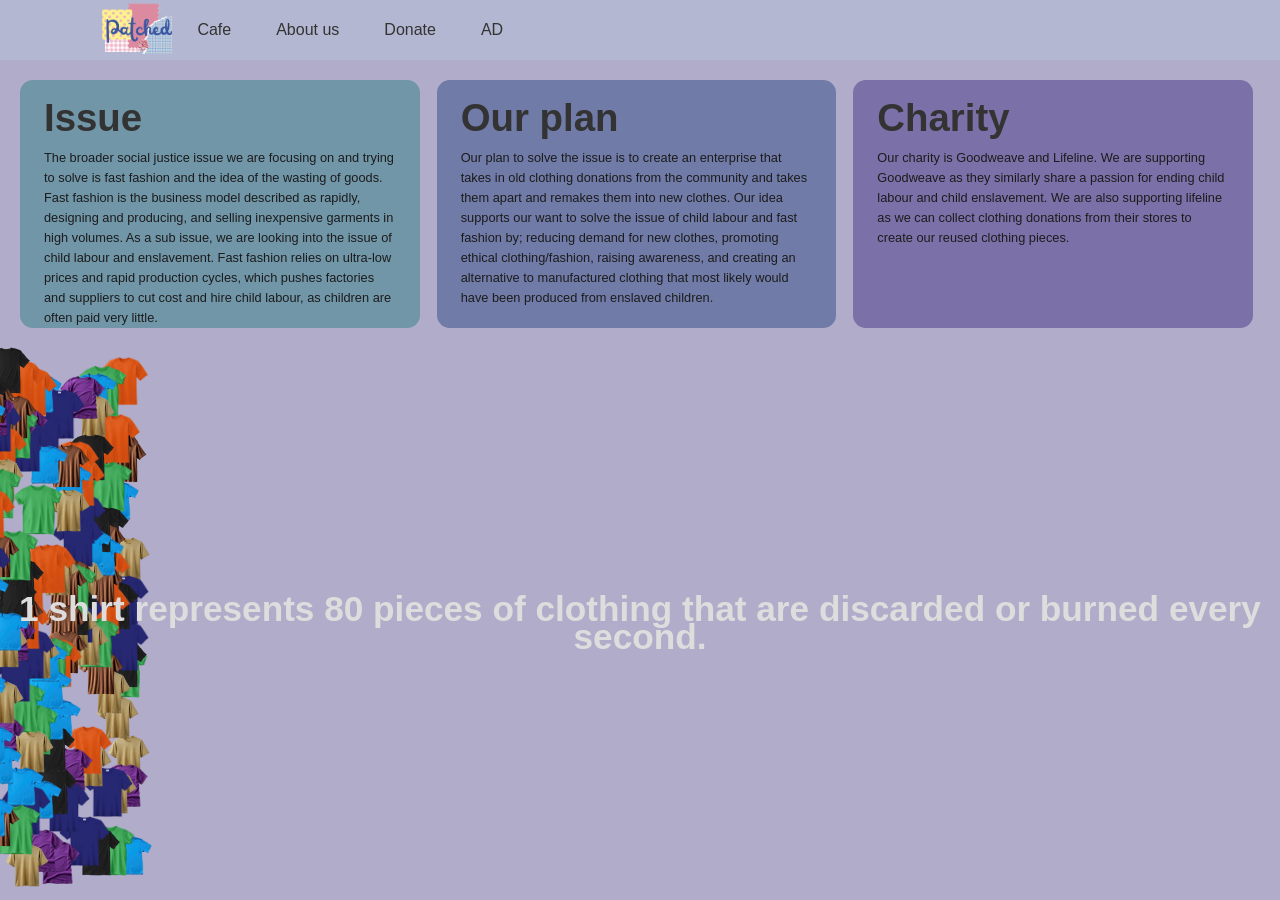
<file: index.html>
<!DOCTYPE html>
<html lang="en">
<head>
    <meta charset="UTF-8">
    <meta name="viewport" content="width=device-width, initial-scale=1.0">
    <title>SEW</title>
    <link rel="stylesheet" href="style.css">
</head>
<body>
    <div class="head">
        <a href="index.html">
            <div class="logo"></div>
        </a>

        <a href="cafe.html" class="nav-link">Cafe</a>
        <a href="about_us.html" class="nav-link">About us</a>
        <a href="donate.html" class="nav-link">Donate</a>
        <a href="AD.html" class="nav-link">AD</a>

    </div>

    <div class="text1">
        <h3>Issue</h3>
        <p class="smalltext">The broader social justice issue we are focusing on and trying to solve is fast fashion and the idea of the wasting of goods. Fast fashion is the business model described as rapidly, designing and producing, and selling inexpensive garments in high volumes. As a sub issue, we are looking into the issue of child labour and enslavement. Fast fashion relies on ultra-low prices and rapid production cycles, which pushes factories and suppliers to cut cost and hire child labour, as children are often paid very little.</p>
        
    </div>
    <div class="text2">
        <h3>Our plan</h3>
        <p class="smalltext">Our plan to solve the issue is to create an enterprise that takes in old clothing donations from the community and takes them apart and remakes them into new clothes. Our idea supports our want to solve the issue of child labour and fast fashion by; reducing demand for new clothes, promoting ethical clothing/fashion, raising awareness, and creating an alternative to manufactured clothing that most likely would have been produced from enslaved children.</p>
    </div>
    <div class="text3">
        <h3>Charity</h3>
        <p class="smalltext">Our charity is Goodweave and Lifeline. We are supporting Goodweave as they similarly share a passion for ending child labour and child enslavement. We are also supporting lifeline as we can collect clothing donations from their stores to create our reused clothing pieces.</p>
    </div>
    
    <h2>1 shirt represents 80 pieces of clothing that are discarded or burned every second.</h2>
    <script src="Script.js"></script>
</body>
</html>
</file>
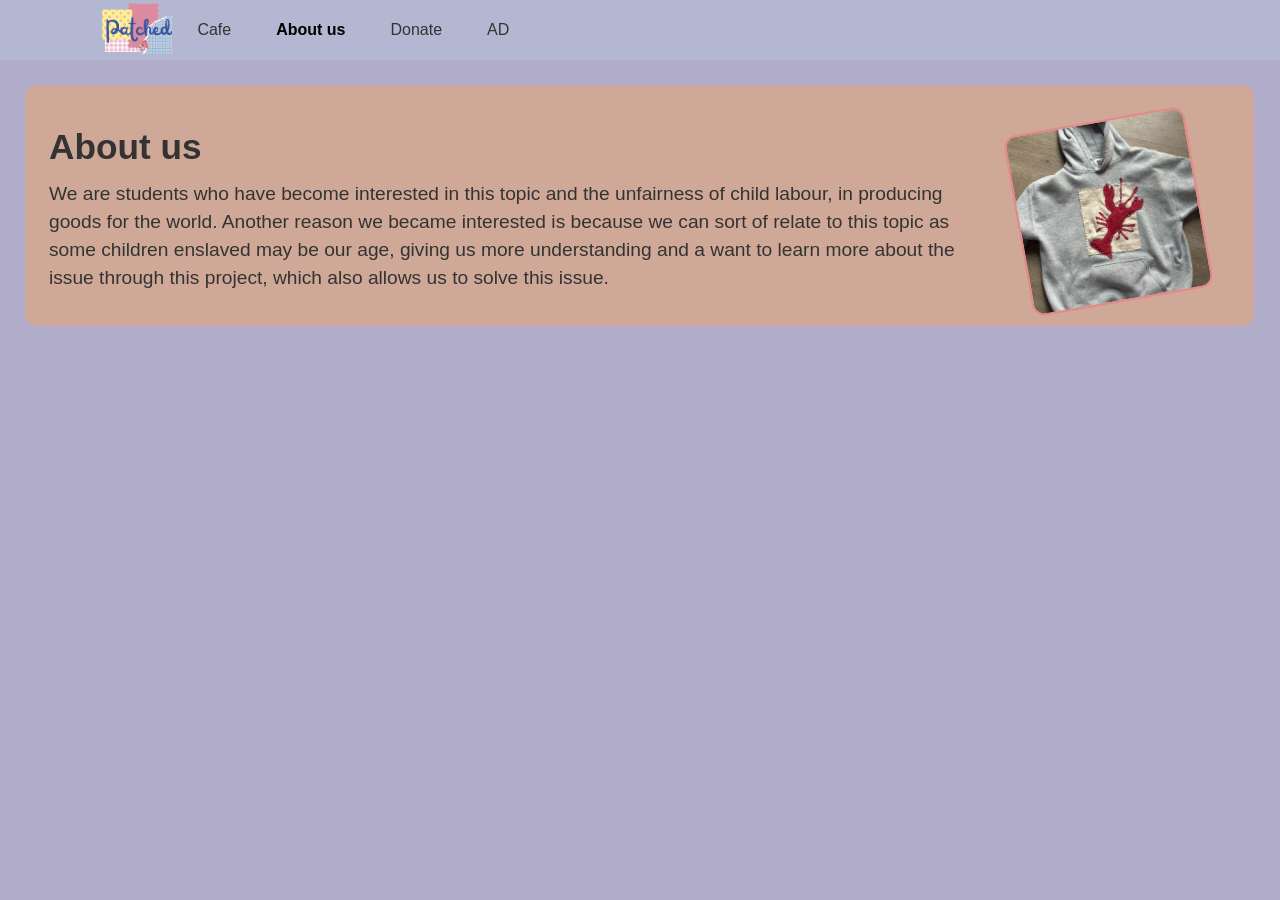
<file: about_us.html>
<!DOCTYPE html>
<html lang="en">
<head>
    <meta charset="UTF-8">
    <meta name="viewport" content="width=device-width, initial-scale=1.0">
    <title>SEW</title>
    <link rel="stylesheet" href="style.css">
</head>
<body>
    <div class="head">
        <a href="index.html">
            <div class="logo"></div>
        </a>

        <a href="cafe.html" class="nav-link">Cafe</a>
        <a href="about_us.html" class="nav-link" style="color: #000; font-weight: bold; line-height: 28px;">About us</a>
        <a href="donate.html" class="nav-link">Donate</a>
        <a href="AD.html" class="nav-link">AD</a>

    </div>
    
    <div class="aboutustext">
        <h1>About us</h1>
        <p class="abtext">We are students who have become interested in this topic and the unfairness of child labour, in producing goods for the world. Another reason we became interested is because we can sort of relate to this topic as some children enslaved may be our age, giving us more understanding and a want to learn more about the issue through this project, which also allows us to solve this issue.</p>
    </div>
    <img src="up2.jpg" class="aboutusimgs"></img>
</body>
</html>
</file>
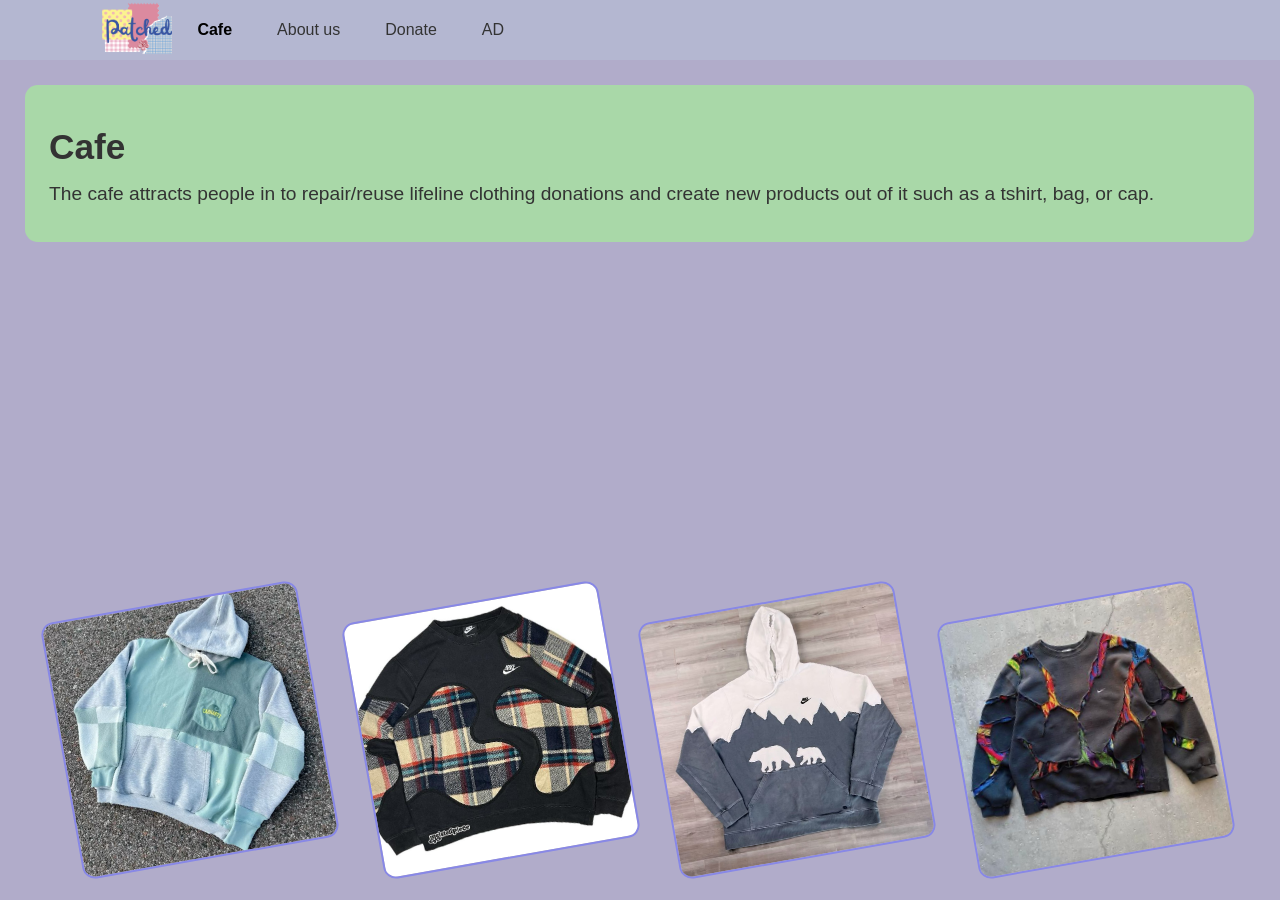
<file: cafe.html>
<!DOCTYPE html>
<html lang="en">
<head>
    <meta charset="UTF-8">
    <meta name="viewport" content="width=device-width, initial-scale=1.0">
    <title>SEW</title>
    <link rel="stylesheet" href="style.css">
</head>
<body>
    <div class="head">
        <a href="index.html">
            <div class="logo"></div>
        </a>

        <a href="cafe.html" class="nav-link" style="color: #000; font-weight: bold; line-height: 28px;">Cafe</a>
        <a href="about_us.html" class="nav-link">About us</a>
        <a href="donate.html" class="nav-link">Donate</a>
        <a href="AD.html" class="nav-link">AD</a>

    </div>
    <div class="cafetext">
        <h1>Cafe</h1>
        <p>The cafe attracts people in to repair/reuse lifeline clothing donations and create new products out of it such as a tshirt, bag, or cap.</p>
        
    </div>
    <img src="up3.jpg" class="cafeimg"></img>
    <img src="up4.jpg" class="cafeimg1"></img>
    <img src="up5.jpg" class="cafeimg2"></img>
    <img src="up6.jpg" class="cafeimg3"></img>
</body>
</html>
</file>
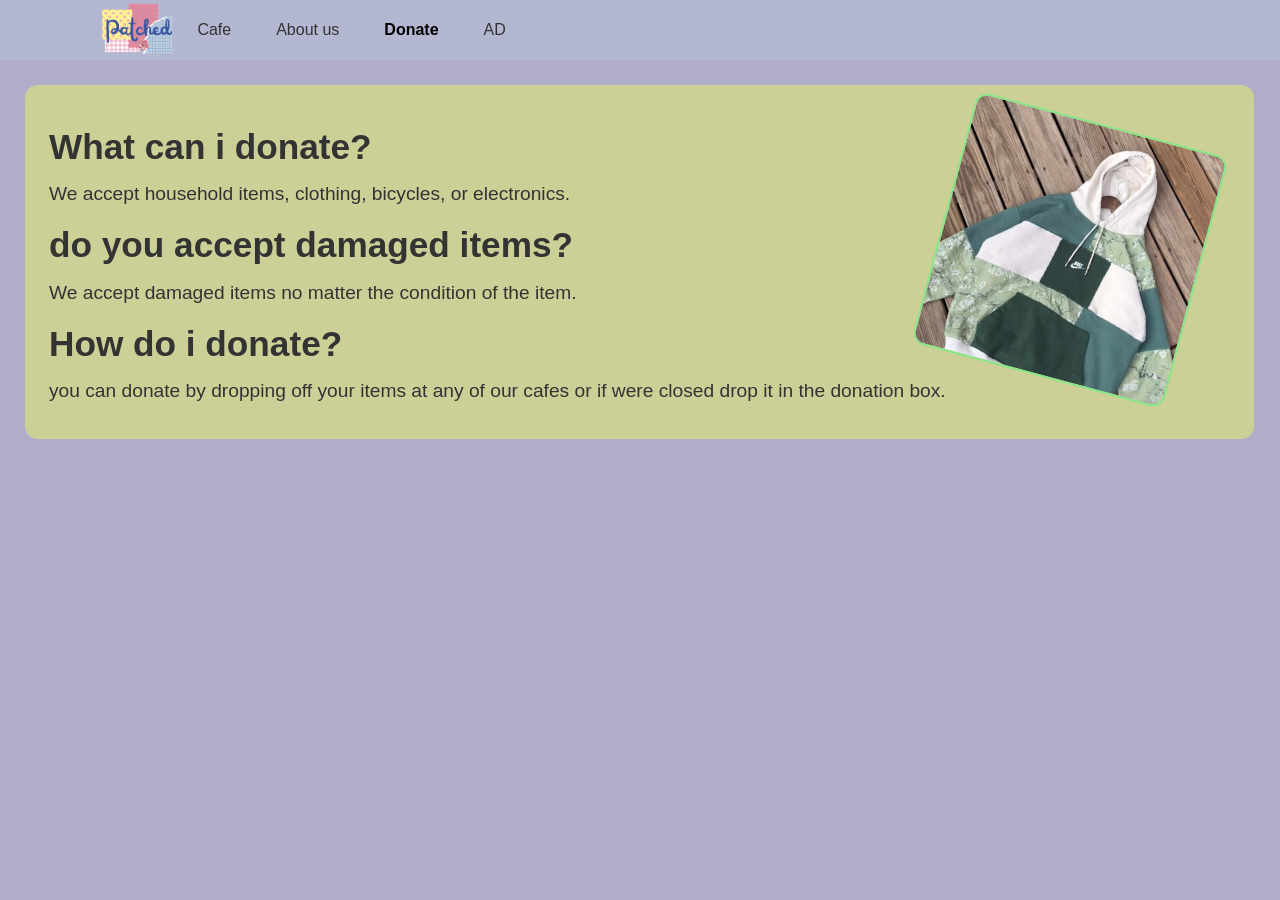
<file: donate.html>
<!DOCTYPE html>
<html lang="en">
<head>
    <meta charset="UTF-8">
    <meta name="viewport" content="width=device-width, initial-scale=1.0">
    <title>SEW</title>
    <link rel="stylesheet" href="style.css">
</head>
<body>
    <div class="head">
        <a href="index.html">
            <div class="logo"></div>
        </a>

        <a href="cafe.html" class="nav-link">Cafe</a>
        <a href="about_us.html" class="nav-link">About us</a>
        <a href="donate.html" class="nav-link" style="color: #000; font-weight: bold; line-height: 28px;">Donate</a>
        <a href="AD.html" class="nav-link">AD</a>

    </div>
    <div class="donatetext">
        <h1>What can i donate?</h1>
        <p>We accept household items, clothing, bicycles, or electronics.</p>
        <h1>do you accept damaged items?</h1>
        <p>We accept damaged items no matter the condition of the item.</p>
        <h1>How do i donate?</h1>
        <p>you can donate by dropping off your items at any of our cafes or if were closed drop it in the donation box.</p>

    </div>
    <img src="up1.jpg" class="donateimg">
    <script src="script2.js"></script>
</body>
</html>
</file>
<file: style.css>
:root {
    --color1: rgb(113, 123, 168);
    --color2: #7196A8ff;
    --color3: rgb(113, 123, 168);
    --color4: rgb(123, 113, 168);
    --color5: #B1ACCAff;
    --color6: #a9d8a8;
    --color7: rgb(208, 168, 151);
    --color8: rgb(204, 208, 151);
}
body {
    margin: 0;
    background-color: var(--color5);
    background-repeat: no-repeat; 
    background-position: center;
    background-size: cover;
}

.head {
    height: 60px;
    width: 100%;
    position: fixed;
    top: 0;
    left: 0;
    background-color: #b4b7d1;
    display: flex;
    align-items: center;
    padding: 0 8vw;
    box-sizing: border-box;
    z-index: 1000;
}

.logo {
    height: 70px;
    width: 70px;
    background-image: url('logo.png');
    background-size: contain;
    background-repeat: no-repeat;
    flex-shrink: 0;
}

.nav-link {
    height: 100%;
    padding: 0 20px;
    margin-left: 5px;
    display: flex;
    align-items: center;
    background-color: transparent;
    color: #333;
    text-decoration: none;
    font-weight: 400;
    font-size: 16px;
    font-family: Inter, sans-serif;
}
.text1{
    width: calc(100vw/3 - 75px);
    height: 200px;
    background-color: var(--color2);
    position:absolute;
    padding: 24px;
    margin: 10px;
    margin-top: 80px;
    margin-left: 20px;
    border-radius: 1vw;
}
.text2{
    width: calc(100vw/3 - 75px);
    height: 200px;
    background-color: var(--color3);
    position:absolute;
    margin: 10px;
    margin-top: 80px;
    padding: 24px;
    margin-left: calc(100vw/3 + 10px);
    border-radius: 1vw;
}
.text3{
    width: calc(100vw/3 - 75px);
    height: 200px;
    background-color: var(--color4);
    position:absolute;
    margin: 10px;
    padding: 24px;
    margin-top: 80px;
    margin-left: calc(2 * 100vw/3);
    border-radius: 1vw;
}
h3{
    
    font-family: Inter, sans-serif;
    font-size: 2.4rem;
    color: #333;
    font-weight: 600;
    margin-bottom: 1rem;
    line-height: 28px;
    margin-top: 0;
    text-align: left;
    box-sizing: border-box;
}
h2{
    position: absolute;
    font-family: Inter, sans-serif;
    font-size: 2.2rem;
    color: #ddd;
    width: 100%;
    font-weight: 600;
    margin-top: calc(((100vh - 760px)/2) + 560px - 2.2rem);
    z-index: 10;
    line-height: 28px;
    text-align: center;

}
h1{
    font-family: Inter, sans-serif;
    font-size: 2.2rem;
    color: #333;
    width: 100%;
    font-weight: 600;
    margin-bottom: 10px;
    z-index: 10;
    line-height: 28px;
    text-align: left;
}
p{
    font-family: Inter, sans-serif;
    font-size: 1.2rem;
    color: #333;
    width: 100%;
    font-weight: 400;
    margin-bottom: 10px;
    z-index: 10;
    line-height: 28px;
    text-align: left;
}
.aboutustext{
    field-sizing: content;
    overflow-wrap: break-word;
    resize: none;
    width: calc(100vw - 99px);
    background-color: var(--color7);
    margin-top:  85px;
    margin-left: 25px;
    border-radius: 1vw;
    padding: 24px;
}
.cafetext{
    field-sizing: content;
    overflow-wrap: break-word;
    resize: none;
    width: calc(100vw - 99px);
    background-color: var(--color6);
    margin-top:  85px;
    margin-left: 25px;
    border-radius: 1vw;
    padding: 24px;
}
.donatetext{
    field-sizing: content;
    overflow-wrap: break-word;
    resize: none;
    width: calc(100vw - 99px);
    background-color: var(--color8);
    margin-top:  85px;
    margin-left: 25px;
    border-radius: 1vw;
    padding: 24px;
    opacity: 1;
}
.donateimg{
    right:80px;
    top: 120px;
    position: absolute;
    width: 20vw;
    height: 20vw;
    object-fit: cover;
    border-color: rgb(136, 230, 136);
    border-width: 2px;
    border-style: solid;
    border-radius: 1vw;
    rotate: 15deg;

}
.smalltext{
    font-family: Inter, sans-serif;
    font-size: 1rem;
    color: #1c1c1c;
    width: 100%;
    font-weight: 300;
    margin-bottom: 10px;
    z-index: 10;
    line-height: 20px;
    font-size: calc(1vw);
    text-align: left;
}
.abtext{
    font-family: Inter, sans-serif;
    font-size: 1.2rem;
    color: #333;
    width: 80%;
    font-weight: 400;
    margin-bottom: 10px;
    z-index: 10;
    line-height: 28px;
    text-align: left;
}
.aboutusimgs{
    right:80px;
    top: 120px;
    position: absolute;
    width: 14vw;
    height: 14vw;
    object-fit: cover;
    border-color: rgb(230, 136, 136);
    border-width: 2px;
    border-style: solid;
    border-radius: 1vw;
    rotate: -10deg;
}
.cafeimg{
    right:5vw;
    bottom: 40px;
    position: absolute;
    width: 20vw;
    height: 20vw;
    object-fit: cover;
    border-color: rgb(136, 136, 230);
    border-width: 2px;
    border-style: solid;
    border-radius: 1vw;
    rotate: -10deg;
}
.cafeimg1{
    right:28.3333333333vw;
    bottom: 40px;
    position: absolute;
    width: 20vw;
    height: 20vw;
    object-fit: cover;
    border-color: rgb(136, 136, 230);
    border-width: 2px;
    border-style: solid;
    border-radius: 1vw;
    rotate: -10deg;
}
.cafeimg2{
    right:51.5vw;
    bottom: 40px;
    position: absolute;
    width: 20vw;
    height: 20vw;
    object-fit: cover;
    border-color: rgb(136, 136, 230);
    border-width: 2px;
    border-style: solid;
    border-radius: 1vw;
    rotate: -10deg;
}
.cafeimg3{
    right:75vw;
    bottom: 40px;
    position: absolute;
    width: 20vw;
    height: 20vw;
    object-fit: cover;
    border-color: rgb(136, 136, 230);
    border-width: 2px;
    border-style: solid;
    border-radius: 1vw;
    rotate: -10deg;
}
.audio{
    background-color: red;
    border-radius: 4px;
    border-width: 0px;
    height: 40px;
    position: absolute;
    bottom: 12%; 
    left: 4%; 
    z-index: 10;
}

@media (max-width: 700px) {

    /* Navigation */
    .head {
        height: 55px;
        padding: 0 10px;
        justify-content: space-between;
    }

    .logo {
        width: 32px;
        height: 32px;
    }

    .nav-link {
        padding: 0 7px;
        margin: 0;
        font-size: 12px;
    }

    /* Main information boxes */
    .text1,
    .text2,
    .text3 {
        position: relative;
        width: auto;
        height: auto;
        margin: 15px;
        margin-top: 15px;
        padding: 20px;
        box-sizing: border-box;
    }

    .text1 {
        margin-top: 75px;
    }

    /* Headings */
    h3 {
        font-size: 1.8rem;
    }

    h2 {
        position: relative;
        font-size: 1.3rem;
        line-height: 24px;
        margin: 30px 15px;
        width: auto;
        opacity: 0;
        display: none;
    }

    /* Paragraphs */
    p,
    .smalltext {
        font-size: 14px;
        line-height: 22px;
    }

    /* Images */
    .donateimg,
    .aboutusimgs,
    .cafeimg,
    .cafeimg1,
    .cafeimg2,
    .cafeimg3 {
        position: relative;
        display: none;
        width: 65vw;
        height: 65vw;
        margin: 25px auto;
        right: auto;
        bottom: auto;
        top: auto;
        rotate: 0deg;
        
    }

    /* Other text containers */
    .aboutustext,
    .cafetext,
    .donatetext {
        width: auto;
        margin: 75px 15px 15px;
        padding: 20px;
        box-sizing: border-box;
    }

}
</file>
